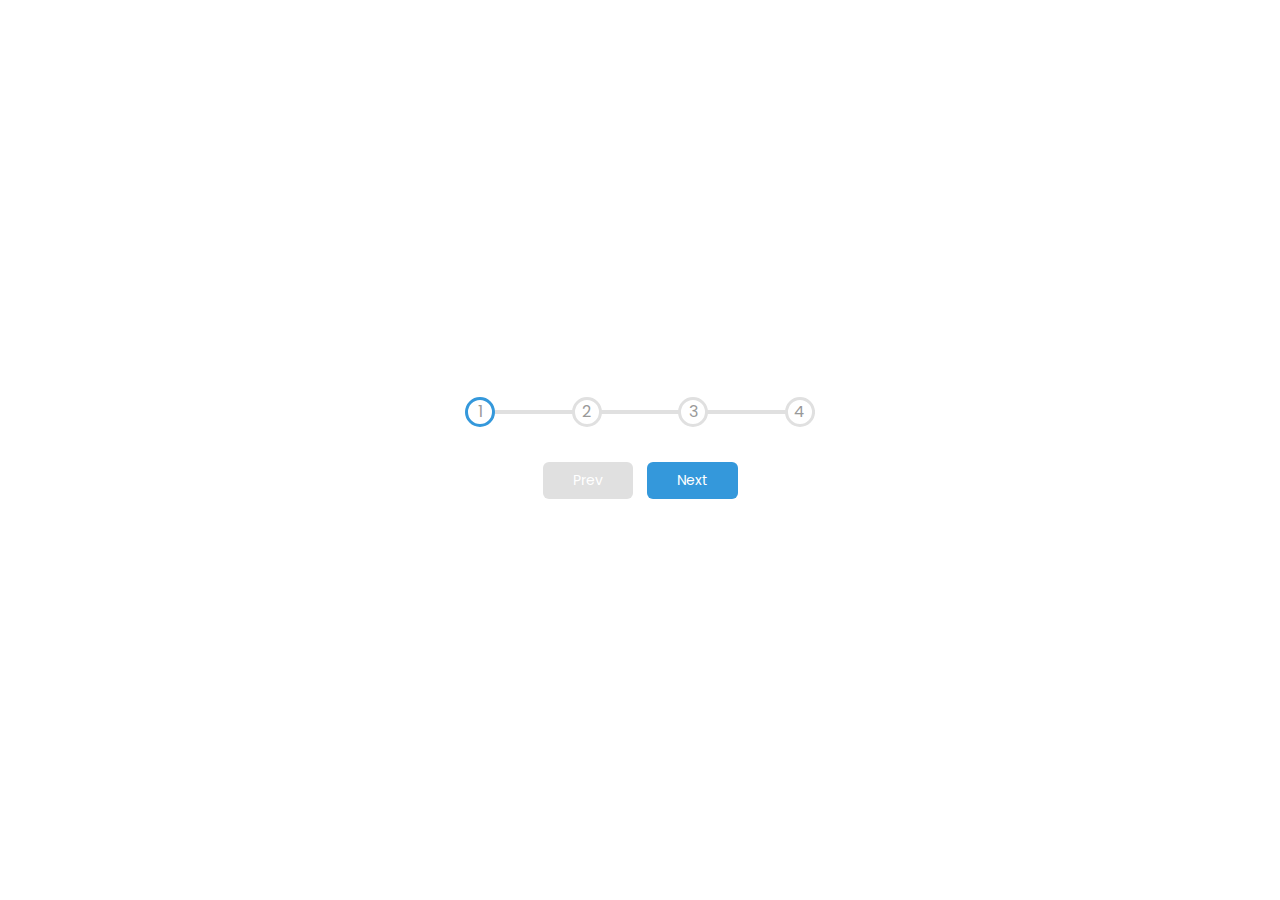
<file: 02_ProgressSteps/index.html>
<!DOCTYPE html>
<html lang="en">
<head>
    <meta charset="UTF-8">
    <meta name="viewport" content="width=device-width, initial-scale=1.0">
    <title>Progress Steps</title>
    <link rel="stylesheet" href="style.css">
</head>
<body>
    <div class="container">
        <div class="progress-container">
            <div class="progress" id="progress"></div>
            <div class="circle active">1</div>
            <div class="circle">2</div>
            <div class="circle">3</div>
            <div class="circle">4</div>
        </div>
        <button class="btn" id="prev" disabled="disabled">Prev</button>
        <button class="btn" id="next">Next</button>
    </div>
    <script src="script.js"></script>
</body>
</html>
</file>
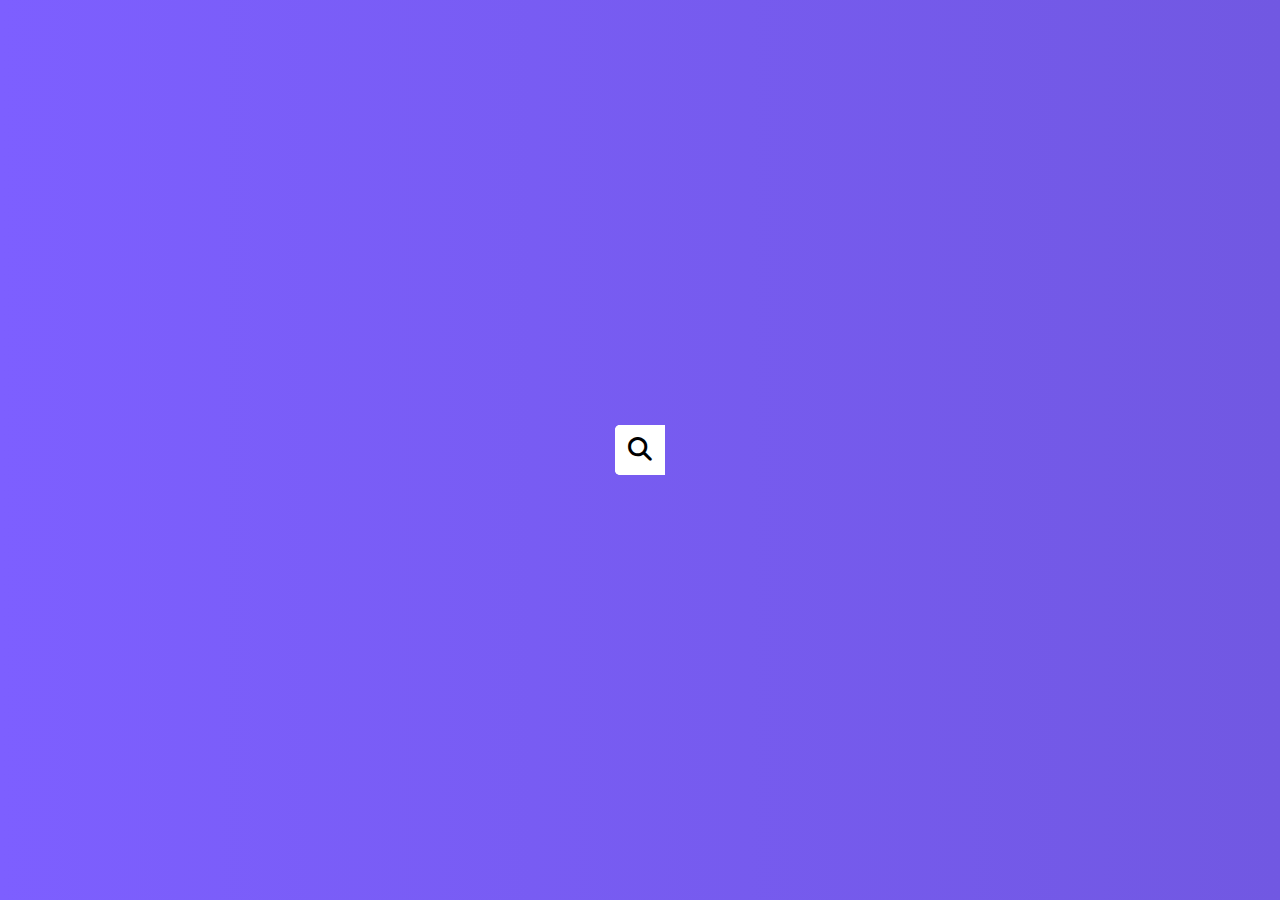
<file: 04_HiddenSearchWidget/index.html>
<!DOCTYPE html>
<html lang="en">
<head>
    <meta charset="UTF-8">
    <meta name="viewport" content="width=device-width, initial-scale=1.0">
    <title>Hidden Search Box</title>
    <link rel="stylesheet" href="https://cdnjs.cloudflare.com/ajax/libs/font-awesome/6.5.2/css/all.min.css">
    <link rel="stylesheet" href="style.css">

</head>
<body>
    <div class="form" id="searchform" class="searchform">
        <div class="input-group search">
            <input type="text" name="searchinput" id="searchinput" />
            <button class="btn">
                <i class="fa fa-search" id="searchicon"></i>
            </button>
        </div>
    </div>
    <script src="script.js"></script>
</body>
</html>
</file>
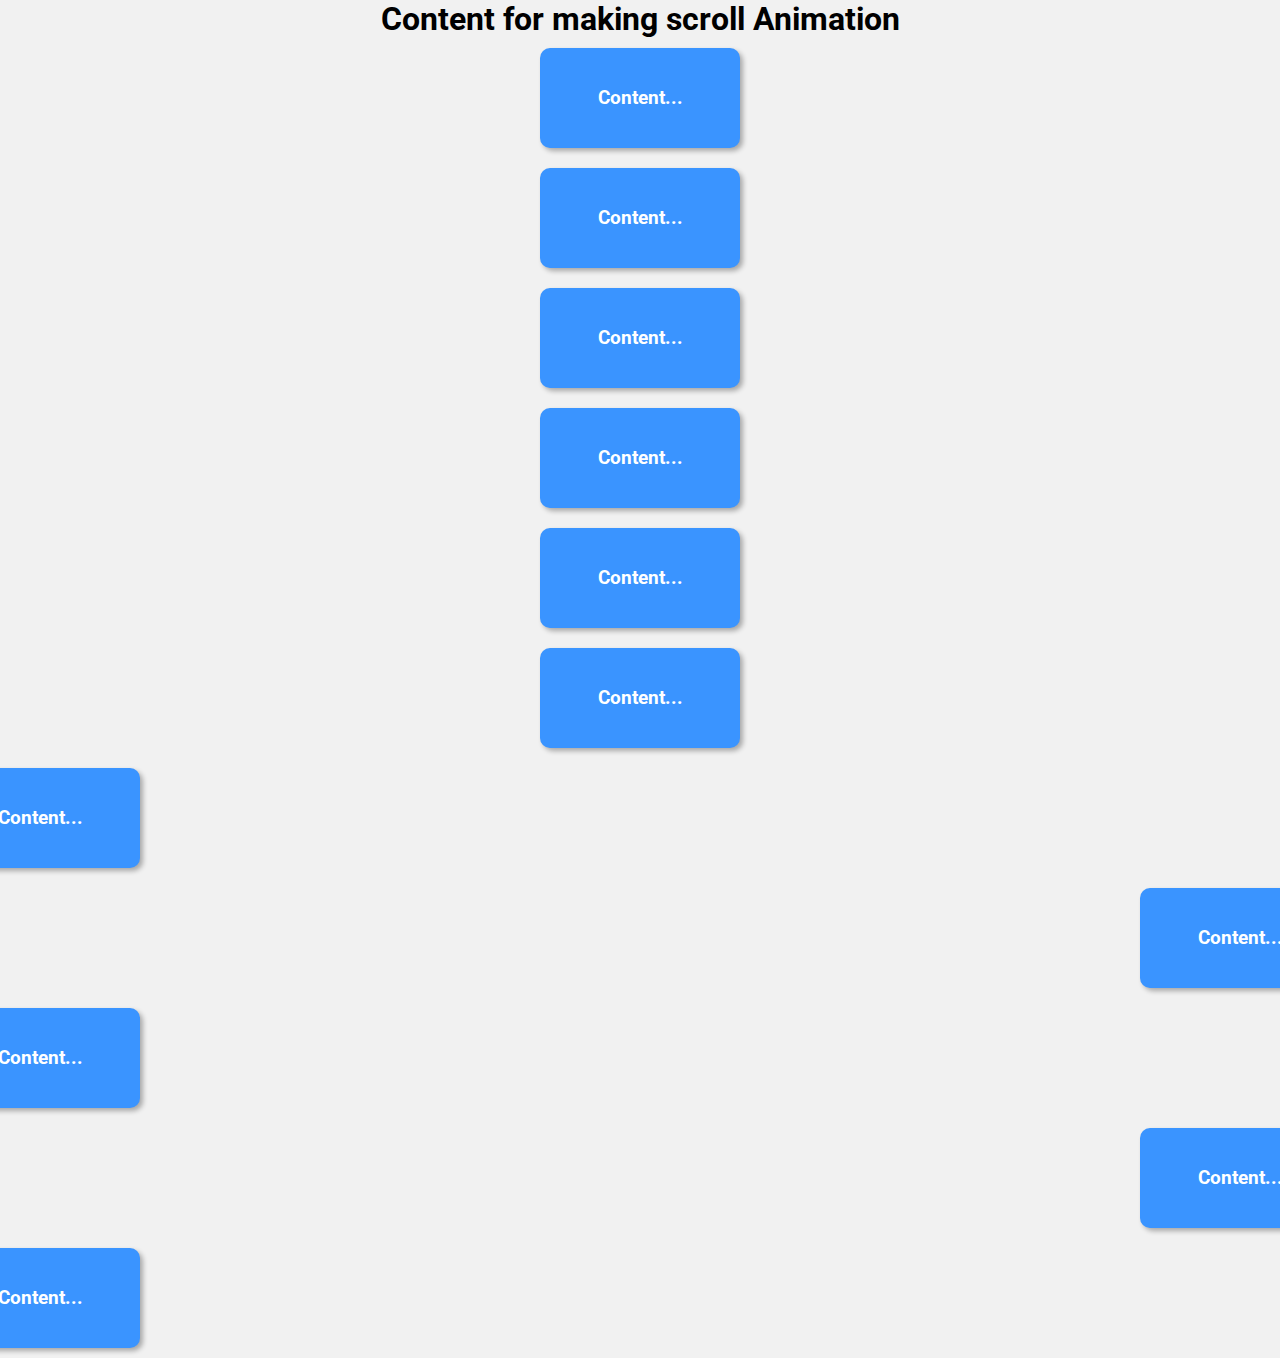
<file: 06_ScrollAnimation/index.html>
<!DOCTYPE html>
<html lang="en">
<head>
    <meta charset="UTF-8">
    <meta name="viewport" content="width=device-width, initial-scale=">
    <title>Scroll Animation</title>
    <link rel="stylesheet" href="style.css">
</head>
<body>
    <h1>Content for making scroll Animation</h1>
    <div class="box">
        <h3>Content...</h3>
    </div>
    <div class="box">
        <h3>Content...</h3>
    </div>
    <div class="box">
        <h3>Content...</h3>
    </div>
    <div class="box">
        <h3>Content...</h3>
    </div>
    <div class="box">
        <h3>Content...</h3>
    </div>
    <div class="box">
        <h3>Content...</h3>
    </div>
    <div class="box">
        <h3>Content...</h3>
    </div>
    <div class="box">
        <h3>Content...</h3>
    </div>
    <div class="box">
        <h3>Content...</h3>
    </div>
    <div class="box">
        <h3>Content...</h3>
    </div>
    <div class="box">
        <h3>Content...</h3>
    </div>

    <script src="script.js"></script>
</body>
</html>
</file>
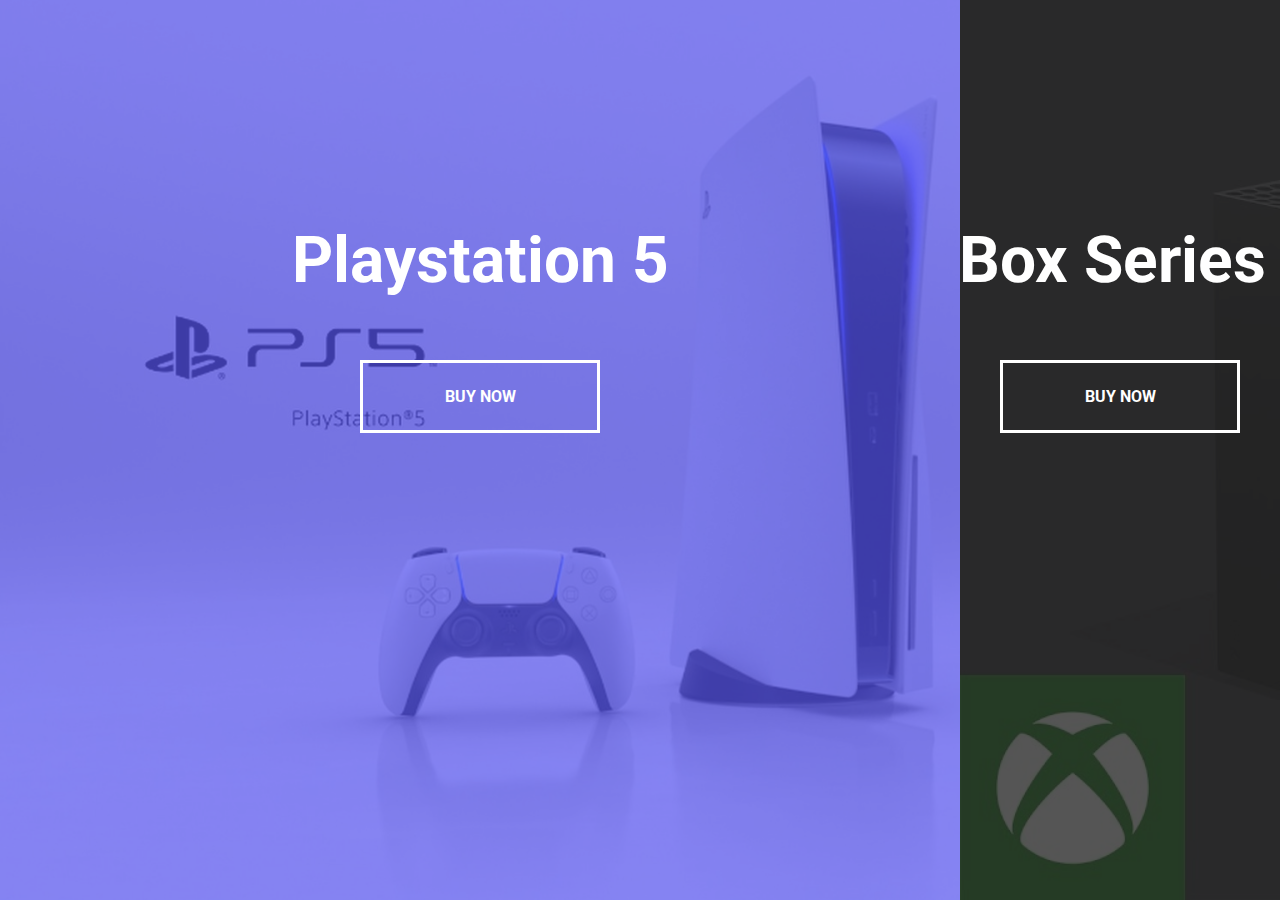
<file: 06_SplitLandingPage/index.html>
<!DOCTYPE html>
<html lang="en">
  <head>
    <meta charset="UTF-8" />
    <meta name="viewport" content="width=device-width, initial-scale=1.0" />
    <link rel="stylesheet" href="style.css" />
    <title>Split Landing Page
    </title>
  </head>
  <body>
    <div class="container">
      <div class="split left">
        <h1>Playstation 5</h1>
        <a href="#" class="btn">Buy Now</a>
      </div>
      <div class="split right">
        <h1>XBox Series X</h1>
        <a href="#" class="btn">Buy Now</a>
      </div>
    </div>

    <script src="script.js"></script>
  </body>
</html>
</file>
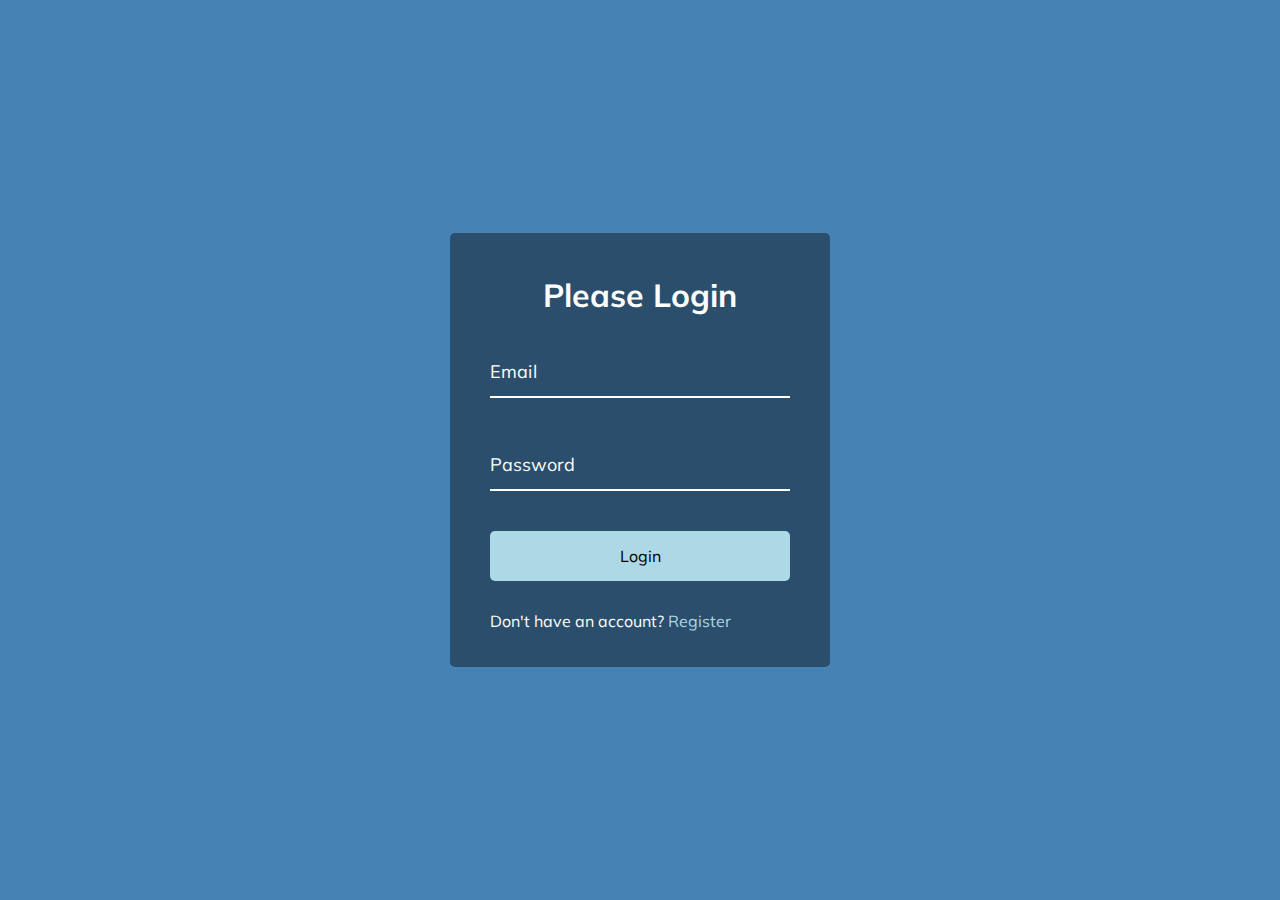
<file: 08_FormInputWaveAnimation/index.html>
<!DOCTYPE html>
<html lang="en">
  <head>
    <meta charset="UTF-8" />
    <meta name="viewport" content="width=device-width, initial-scale=1.0" />
    <link rel="stylesheet" href="style.css" />
    <title>Form Input Wave</title>
  </head>
  <body>
    <div class="container">
      <h1>Please Login</h1>
      <form>
        <div class="form-control">
          <input type="text" required>
          <label>Email</label>
          <!-- <label>
            <span style="transition-delay: 0ms">E</span>
              <span style="transition-delay: 50ms">m</span>
              <span style="transition-delay: 100ms">a</span>
              <span style="transition-delay: 150ms">i</span>
              <span style="transition-delay: 200ms">l</span>
        </label> -->
        </div>

        <div class="form-control">
          <input type="password" required>
          <label>Password</label>
        </div>

        <button class="btn">Login</button>

        <p class="text">Don't have an account? <a href="#">Register</a> </p>
      </form>
    </div>
    <script src="script.js"></script>
  </body>
</html>
</file>
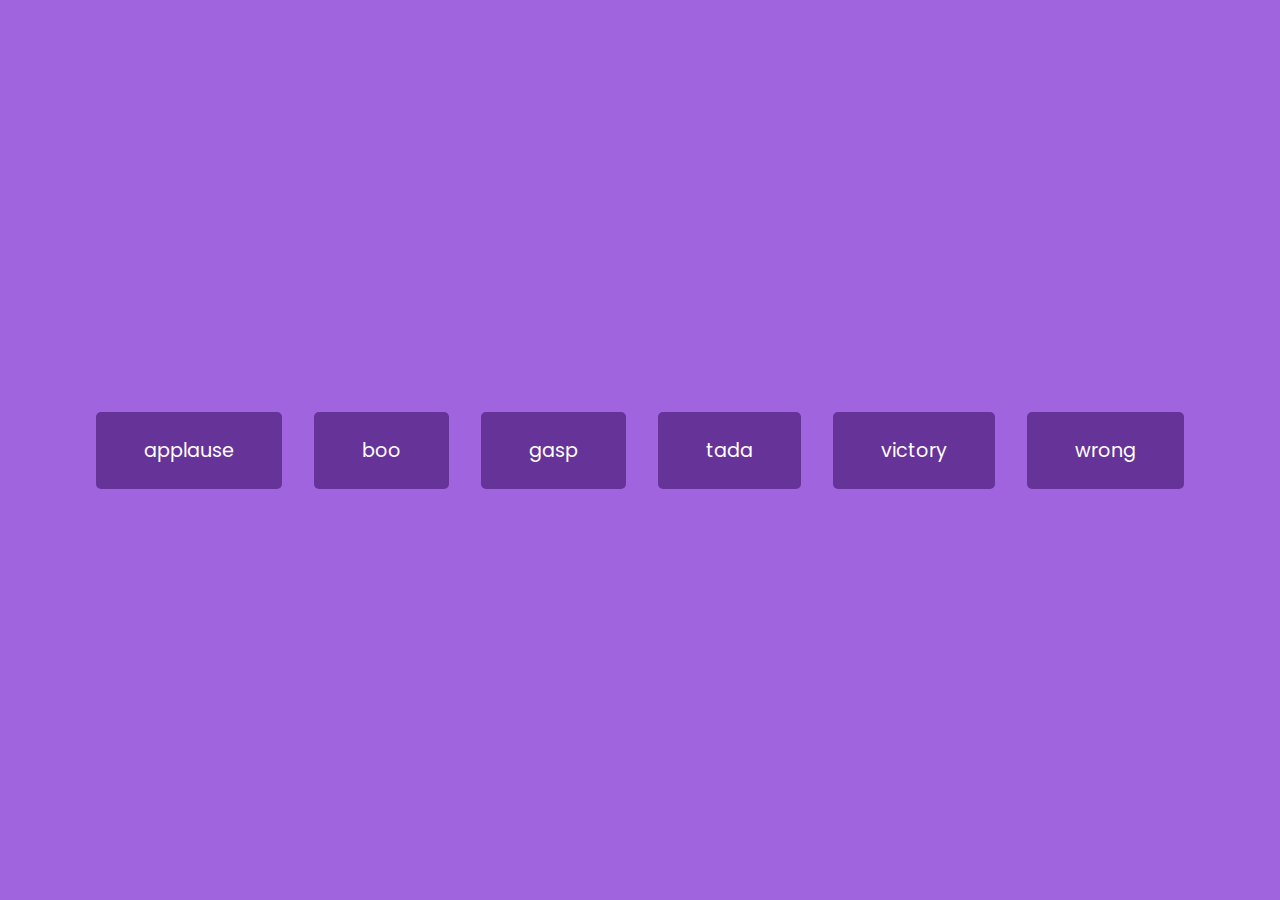
<file: 09_SoundBoard/index.html>
<!DOCTYPE html>
<html lang="en">
  <head>
    <meta charset="UTF-8" />
    <meta name="viewport" content="width=device-width, initial-scale=1.0" />
    <link rel="stylesheet" href="style.css" />
    <title>Sound Board</title>
  </head>
  <body>
    <audio id="applause" src="sounds/applause.mp3"></audio>
    <audio id="boo" src="sounds/boo.mp3"></audio>
    <audio id="gasp" src="sounds/gasp.mp3"></audio>
    <audio id="tada" src="sounds/tada.mp3"></audio>
    <audio id="victory" src="sounds/victory.mp3"></audio>
    <audio id="wrong" src="sounds/wrong.mp3"></audio>

    <div id="buttons"></div>

    <script src="script.js"></script>
  </body>
</html>
</file>
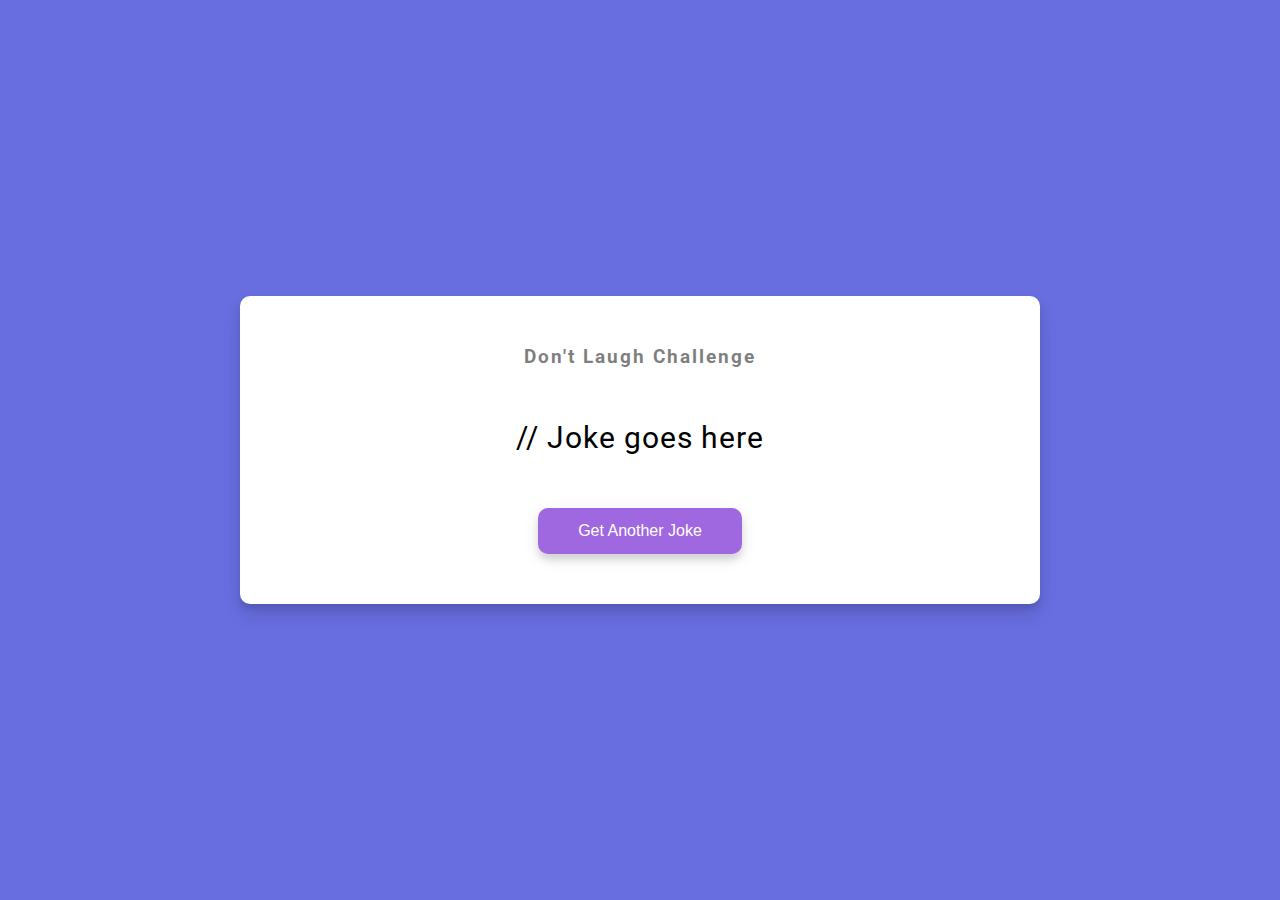
<file: 10_DadJokes/index.html>
<!DOCTYPE html>
<html lang="en">
  <head>
    <meta charset="UTF-8" />
    <meta name="viewport" content="width=device-width, initial-scale=1.0" />
    <link rel="stylesheet" href="style.css" />
    <title>Dad Jokes</title>
  </head>
  <body>
    <div class="container">
      <h3>Don't Laugh Challenge</h3>
      <div id="joke" class="joke">// Joke goes here</div>
      <button id="jokeBtn" class="btn">Get Another Joke</button>
    </div>
    <script src="script.js"></script>
  </body>
</html>
</file>
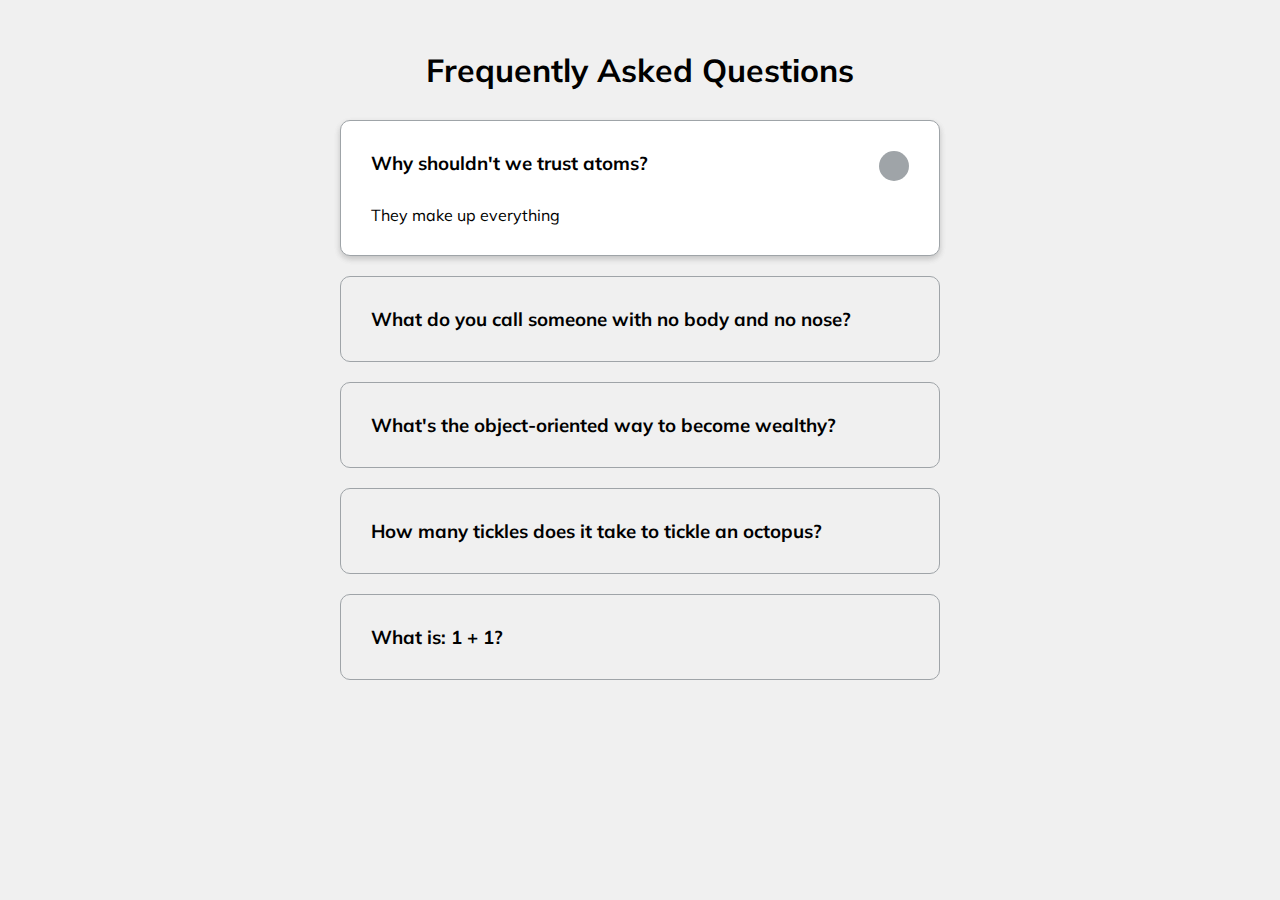
<file: 12_FAQCollapse/index.html>
<!DOCTYPE html>
<html lang="en">
  <head>
    <meta charset="UTF-8" />
    <meta name="viewport" content="width=device-width, initial-scale=1.0" />
    <link rel="stylesheet" href="https://cdnjs.cloudflare.com/ajax/libs/font-awesome/5.14.0/css/all.min.css" integrity="sha512-1PKOgIY59xJ8Co8+NE6FZ+LOAZKjy+KY8iq0G4B3CyeY6wYHN3yt9PW0XpSriVlkMXe40PTKnXrLnZ9+fkDaog==" crossorigin="anonymous" />
    <link rel="stylesheet" href="style.css" />
    <title>FAQ</title>
  </head>
  <body>
    <h1>Frequently Asked Questions</h1>
    <div class="faq-container">
      <div class="faq active">
        <h3 class="faq-title">
          Why shouldn't we trust atoms?
        </h3>

        <p class="faq-text">
          They make up everything
        </p>

        <button class="faq-toggle">
          <i class="fas fa-chevron-down"></i>
          <i class="fas fa-times"></i>
        </button>
      </div>

      <div class="faq">
        <h3 class="faq-title">
          What do you call someone with no body and no nose?
        </h3>
        <p class="faq-text">
          Nobody knows.
        </p>
        <button class="faq-toggle">
          <i class="fas fa-chevron-down"></i>
          <i class="fas fa-times"></i>
        </button>
      </div>
      
      <div class="faq">
        <h3 class="faq-title">
          What's the object-oriented way to become wealthy?
        </h3>
        <p class="faq-text">
          Inheritance.
        </p>
        <button class="faq-toggle">
          <i class="fas fa-chevron-down"></i>
          <i class="fas fa-times"></i>
        </button>
      </div>
      
      <div class="faq">
        <h3 class="faq-title">
          How many tickles does it take to tickle an octopus?
        </h3>
        <p class="faq-text">
          Ten-tickles!
        </p>
        <button class="faq-toggle">
          <i class="fas fa-chevron-down"></i>
          <i class="fas fa-times"></i>
        </button>
      </div>
      
      <div class="faq">
        <h3 class="faq-title">
          What is: 1 + 1?
        </h3>
        <p class="faq-text">
          Depends on who are you asking.
        </p>
        <button class="faq-toggle">
          <i class="fas fa-chevron-down"></i>
          <i class="fas fa-times"></i>
        </button>
      </div>
    </div>
    <script src="script.js"></script>
  </body>
</html>
</file>
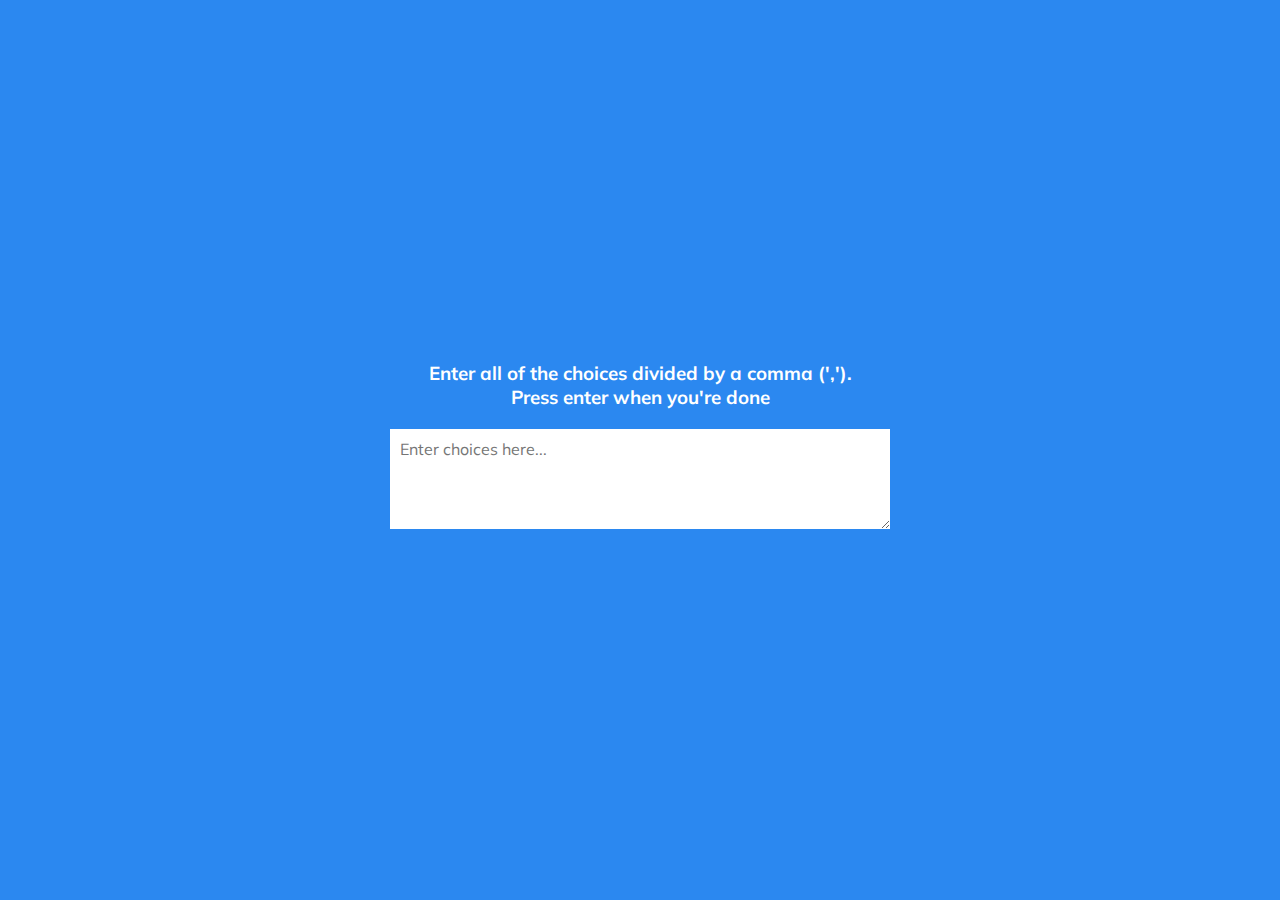
<file: 13_RandomChoicePicker/index.html>
<!DOCTYPE html>
<html lang="en">
  <head>
    <meta charset="UTF-8" />
    <meta name="viewport" content="width=device-width, initial-scale=1.0" />
    <link rel="stylesheet" href="style.css" />
    <title>Random Choice Picker</title>
  </head>
  <body>
    <div class="container">
      <h3>Enter all of the choices divided by a comma (','). <br> Press enter when you're done</h3>
      <textarea placeholder="Enter choices here..." id="textarea"></textarea>

      <div id="tags"></div>
    </div>

    <script src="script.js"></script>
  </body>
</html>
</file>
<file: 02_ProgressSteps/style.css>
@import url('https://fonts.googleapis.com/css2?family=Poppins:ital,wght@0,100;0,200;0,300;0,400;0,500;0,600;0,700;0,800;0,900;1,100;1,200;1,300;1,400;1,500;1,600;1,700;1,800;1,900&family=Tangerine:wght@400;700&display=swap');

:root {
    --line-border-fill: #3498db;
    --line-border-empty: #e0e0e0;

}

* {
    box-sizing: border-box;
}

body {
    font-family: 'Poppins', sans-serif;
    display: flex;
    justify-content: center;
    align-items: center;
    height: 100vh;
    overflow: hidden;
    margin: 0;
}
.container {
    text-align: center;
}
.progress-container {
    display: flex;
    justify-content: space-between;
    position: relative;
    margin-bottom: 30px;
    max-width: 100%;
    width: 350px;
}
.progress-container::before {
    content: '';
    background-color: var(--line-border-empty);
    position: absolute;
    top: 50%;
    left: 0;
    transform: translateY(-50%);
    height: 4px;
    width: 100%;
    z-index: -1;
    transition: 0.4s ease;
}
.progress {
    background-color: var(--line-border-fill);
    position: absolute;
    top: 50%;
    left: 0;
    transform: translateY(-50%);
    height: 4px;
    width: 0%;
    z-index: -1;
    transition: 0.4s ease;
}
.circle {
    background-color: #fff;
    color: #999;
    border-radius: 50%;
    height: 30px;
    width: 30px;
    display: flex;
    justify-content: center;
    align-items: center;
    border: 3px solid var(--line-border-empty);
    transition: 0.4s ease;
}
.circle.active {
    border-color: var(--line-border-fill);
}
.btn {
    background-color: var(--line-border-fill);
    color:  #fff;
    border: 0;
    border-radius: 6px;
    cursor: pointer;
    font-family: inherit;
    padding: 8px 30px;
    margin: 5px;
    font-size: 14px;
}
.btn:active {
    transform: scale(0.98);
}
.btn:focus {
    outline: 0;
}
.btn:disabled {
    background-color: var(--line-border-empty);
    cursor: not-allowed;
}
</file>
<file: 04_HiddenSearchWidget/style.css>
@import url('https://fonts.googleapis.com/css2?family=Noto+Sans:ital,wght@0,100..900;1,100..900&family=Questrial&display=swap');

* {
    box-sizing: border-box;
}

body {
    font-family: 'Questrial', sans-serif;
    display: flex;
    justify-content: center;
    align-items: center;
    background-image: linear-gradient(90deg, #7d5fff, #7158e2);
    height: 100vh;
    margin: 0;
    overflow: hidden;
}
.input-group {
    position: relative;
    height: 50px;
}
.input-group input {
    border: 0;
    outline: 0;
    border-top-left-radius: 5px;
    border-bottom-left-radius: 5px;
    padding: 15px;
    color: #111;
    font-size: 18px;
    height: 50px;
    width: 50px;
    transition: width 0.3s ease;
    background-color: #fff;
}
.btn {
    background-color: #fff;
    border: 0;
    cursor: pointer;
    font-size: 24px;
    position: absolute;
    top: 0;
    left: 0;
    height: 50px;
    width: 50px;
    transition: transform 0.3 ease; 
    border-radius: 5px;
}
.btn:focus,
input:focus {
    outline: none;
}
.input-group.active input {
    width: 200px;
}
.input-group.active .btn {
    transform: translateX(198px);
    border-top-right-radius: 5px;
    border-bottom-right-radius: 5px; 
}
</file>
<file: 06_ScrollAnimation/style.css>
@import url('https://fonts.googleapis.com/css2?family=Roboto:ital,wght@0,100;0,300;0,400;0,500;0,700;0,900;1,100;1,300;1,400;1,500;1,700;1,900&display=swap');
* {
    box-sizing: border-box;
    margin: 0;
}

body {
    display: flex;
    justify-content: center;
    flex-direction: column;
    align-items: center;
    background-color: #f1f1f1;
    overflow-x: hidden;
    position: relative;
    font-family: 'Roboto', sans-serif;
    cursor: pointer;
}
.box {
    background-color: #3a94ff;
    border-radius: 10px;
    padding: 10px;
    margin: 10px;
    height: 100px;
    width: 200px;
    box-shadow: 3px 3px 5px rgba(1, 1, 1, 0.3);
    display: flex;
    justify-content: center;
    align-items: center;
    color: #fff;
    transform: translateX(600px);
    transition: transform 0.5s ease;
}
.box:nth-child(even) {
    transform: translateX(-600px);
}
.box.show {
    transform: translateX(0);
}
</file>
<file: 06_SplitLandingPage/style.css>
@import url('https://fonts.googleapis.com/css2?family=Roboto:wght@400;700&display=swap');

:root {
  --left-bg-color: rgba(87, 84, 236, 0.7);
  --right-bg-color: rgba(43, 43, 43, 0.8);
  --left-btn-hover-color: rgba(87, 84, 236, 1);
  --right-btn-hover-color: rgba(28, 122, 28, 1);
  --hover-width: 75%;
  --other-width: 25%;
  --speed: 1000ms;
}

* {
  box-sizing: border-box;
}

body {
  font-family: 'Roboto', sans-serif;
  height: 100vh;
  overflow: hidden;
  margin: 0;
}

h1 {
  font-size: 4rem;
  color: #fff;
  position: absolute;
  left: 50%;
  top: 20%;
  transform: translateX(-50%);
  white-space: nowrap;
}

.btn {
  position: absolute;
  display: flex;
  align-items: center;
  justify-content: center;
  left: 50%;
  top: 40%;
  transform: translateX(-50%);
  text-decoration: none;
  color: #fff;
  border: #fff solid 0.2rem;
  font-size: 1rem;
  font-weight: bold;
  text-transform: uppercase;
  width: 15rem;
  padding: 1.5rem;
}

.split.left .btn:hover {
  background-color: var(--left-btn-hover-color);
  border-color: var(--left-btn-hover-color);
}

.split.right .btn:hover {
  background-color: var(--right-btn-hover-color);
  border-color: var(--right-btn-hover-color);
}

.container {
  position: relative;
  width: 100%;
  height: 100%;
  background: #333;
}

.split {
  position: absolute;
  width: 50%;
  height: 100%;
  overflow: hidden;
}

.split.left {
  left: 0;
  background: url('ps.jpg');
  background-repeat: no-repeat;
  background-size: cover;
}

.split.left::before {
  content: '';
  position: absolute;
  width: 100%;
  height: 100%;
  background-color: var(--left-bg-color);
}

.split.right {
  right: 0;
  background: url('xbox.jpg');
  background-repeat: no-repeat;
  background-size: cover;
}

.split.right::before {
  content: '';
  position: absolute;
  width: 100%;
  height: 100%;
  background-color: var(--right-bg-color);
}

.split.right,
.split.left,
.split.right::before,
.split.left::before {
  transition: all var(--speed) ease-in-out;
}

.hover-left .left {
  width: var(--hover-width);
}

.hover-left .right {
  width: var(--other-width);
}

.hover-right .right {
  width: var(--hover-width);
}

.hover-right .left {
  width: var(--other-width);
}

@media (max-width: 800px) {
  h1 {
    font-size: 2rem;
    top: 30%;
  }

  .btn {
    padding: 1.2rem;
    width: 12rem;
  }
}
</file>
<file: 08_FormInputWaveAnimation/style.css>
@import url('https://fonts.googleapis.com/css?family=Muli&display=swap');

* {
  box-sizing: border-box;
}

body {
  background-color: steelblue;
  color: #fff;
  font-family: 'Muli', sans-serif;
  display: flex;
  flex-direction: column;
  align-items: center;
  justify-content: center;
  height: 100vh;
  overflow: hidden;
  margin: 0;
}

.container {
  background-color: rgba(0, 0, 0, 0.4);
  padding: 20px 40px;
  border-radius: 5px;
}

.container h1 {
  text-align: center;
  margin-bottom: 30px;
}

.container a {
  text-decoration: none;
  color: lightblue;
}

.btn {
  cursor: pointer;
  display: inline-block;
  width: 100%;
  background: lightblue;
  padding: 15px;
  font-family: inherit;
  font-size: 16px;
  border: 0;
  border-radius: 5px;
}

.btn:focus {
  outline: 0;
}

.btn:active {
  transform: scale(0.98);
}

.text {
  margin-top: 30px;
}

.form-control {
  position: relative;
  margin: 20px 0 40px;
  width: 300px;
}

.form-control input {
  background-color: transparent;
  border: 0;
  border-bottom: 2px #fff solid;
  display: block;
  width: 100%;
  padding: 15px 0;
  font-size: 18px;
  color: #fff;
  position: relative;
  z-index: 100;
}

.form-control input:focus,
.form-control input:valid {
  outline: 0;
  border-bottom-color: lightblue;
}

.form-control label {
  position: absolute;
  top: 15px;
  left: 0;
  pointer-events: none;
}

.form-control label span {
  display: inline-block;
  font-size: 18px;
  min-width: 5px;
  transition: 0.3s cubic-bezier(0.68, -0.55, 0.265, 1.55);
}

.form-control input:focus + label span,
.form-control input:valid + label span {
  color: lightblue;
  transform: translateY(-30px);
}
</file>
<file: 09_SoundBoard/style.css>
@import url('https://fonts.googleapis.com/css2?family=Poppins:wght@200;400&display=swap');

* {
  box-sizing: border-box;
}

body {
  background-color: rgb(161, 100, 223);
  font-family: 'Poppins', sans-serif;
  display: flex;
  flex-wrap: wrap;
  align-items: center;
  justify-content: center;
  text-align: center;
  height: 100vh;
  overflow: hidden;
  margin: 0;
}

.btn {
  background-color: rebeccapurple;
  border-radius: 5px;
  border: none;
  color: #fff;
  margin: 1rem;
  padding: 1.5rem 3rem;
  font-size: 1.2rem;
  font-family: inherit;
  cursor: pointer;
}

.btn:hover {
  opacity: 0.9;
}

.btn:focus {
  outline: none;
}
</file>
<file: 10_DadJokes/style.css>
@import url('https://fonts.googleapis.com/css2?family=Roboto:wght@400;700&display=swap');

* {
  box-sizing: border-box;
}

body {
  background-color: #686de0;
  font-family: 'Roboto', sans-serif;
  display: flex;
  flex-direction: column;
  align-items: center;
  justify-content: center;
  height: 100vh;
  overflow: hidden;
  margin: 0;
  padding: 20px;
}

.container {
  background-color: #fff;
  border-radius: 10px;
  box-shadow: 0 10px 20px rgba(0, 0, 0, 0.1), 0 6px 6px rgba(0, 0, 0, 0.1);
  padding: 50px 20px;
  text-align: center;
  max-width: 100%;
  width: 800px;
}

h3 {
  margin: 0;
  opacity: 0.5;
  letter-spacing: 2px;
}

.joke {
  font-size: 30px;
  letter-spacing: 1px;
  line-height: 40px;
  margin: 50px auto;
  max-width: 600px;
}

.btn {
  background-color: #9f68e0;
  color: #fff;
  border: 0;
  border-radius: 10px;
  box-shadow: 0 5px 15px rgba(0, 0, 0, 0.1), 0 6px 6px rgba(0, 0, 0, 0.1);
  padding: 14px 40px;
  font-size: 16px;
  cursor: pointer;
}

.btn:active {
  transform: scale(0.98);
}

.btn:focus {
  outline: 0;
}
</file>
<file: 12_FAQCollapse/style.css>
@import url('https://fonts.googleapis.com/css?family=Muli&display=swap');

* {
  box-sizing: border-box;
}

body {
  font-family: 'Muli', sans-serif;
  background-color: #f0f0f0;
}

h1 {
  margin: 50px 0 30px;
  text-align: center;
}

.faq-container {
  max-width: 600px;
  margin: 0 auto;
}

.faq {
  background-color: transparent;
  border: 1px solid #9fa4a8;
  border-radius: 10px;
  margin: 20px 0;
  padding: 30px;
  position: relative;
  overflow: hidden;
  transition: 0.3s ease;
}

.faq.active {
  background-color: #fff;
  box-shadow: 0 3px 6px rgba(0, 0, 0, 0.1), 0 3px 6px rgba(0, 0, 0, 0.1);
}

.faq.active::before,
.faq.active::after {
  content: '\f075';
  font-family: 'Font Awesome 5 Free';
  color: #2ecc71;
  font-size: 7rem;
  position: absolute;
  opacity: 0.2;
  top: 20px;
  left: 20px;
  z-index: 0;
}

.faq.active::before {
  color: #3498db;
  top: -10px;
  left: -30px;
  transform: rotateY(180deg);
}

.faq-title {
  margin: 0 35px 0 0;
}

.faq-text {
  display: none;
  margin: 30px 0 0;
}

.faq.active .faq-text {
  display: block;
}

.faq-toggle {
  background-color: transparent;
  border: 0;
  border-radius: 50%;
  cursor: pointer;
  display: flex;
  align-items: center;
  justify-content: center;
  font-size: 16px;
  padding: 0;
  position: absolute;
  top: 30px;
  right: 30px;
  height: 30px;
  width: 30px;
}

.faq-toggle:focus {
  outline: 0;
}

.faq-toggle .fa-times {
  display: none;
}

.faq.active .faq-toggle .fa-times {
  color: #fff;
  display: block;
}

.faq.active .faq-toggle .fa-chevron-down {
  display: none;
}

.faq.active .faq-toggle {
  background-color: #9fa4a8;
}
</file>
<file: 13_RandomChoicePicker/style.css>
@import url('https://fonts.googleapis.com/css?family=Muli&display=swap');

* {
  box-sizing: border-box;
}

body {
  background-color: #2b88f0;
  font-family: 'Muli', sans-serif;
  display: flex;
  flex-direction: column;
  align-items: center;
  justify-content: center;
  height: 100vh;
  overflow: hidden;
  margin: 0;
}

h3 {
  color: #fff;
  margin: 10px 0 20px;
  text-align: center;
}

.container {
  width: 500px;
}

textarea {
  border: none;
  display: block;
  width: 100%;
  height: 100px;
  font-family: inherit;
  padding: 10px;
  margin: 0 0 20px;
  font-size: 16px;
}

textarea:focus {
  outline: none;
}

.tag {
  background-color: #f0932b;
  color: #fff;
  border-radius: 50px;
  padding: 10px 20px;
  margin: 0 5px 10px 0;
  font-size: 14px;
  display: inline-block;
}

.tag.highlight {
  background-color: #273c75;
}
</file>
